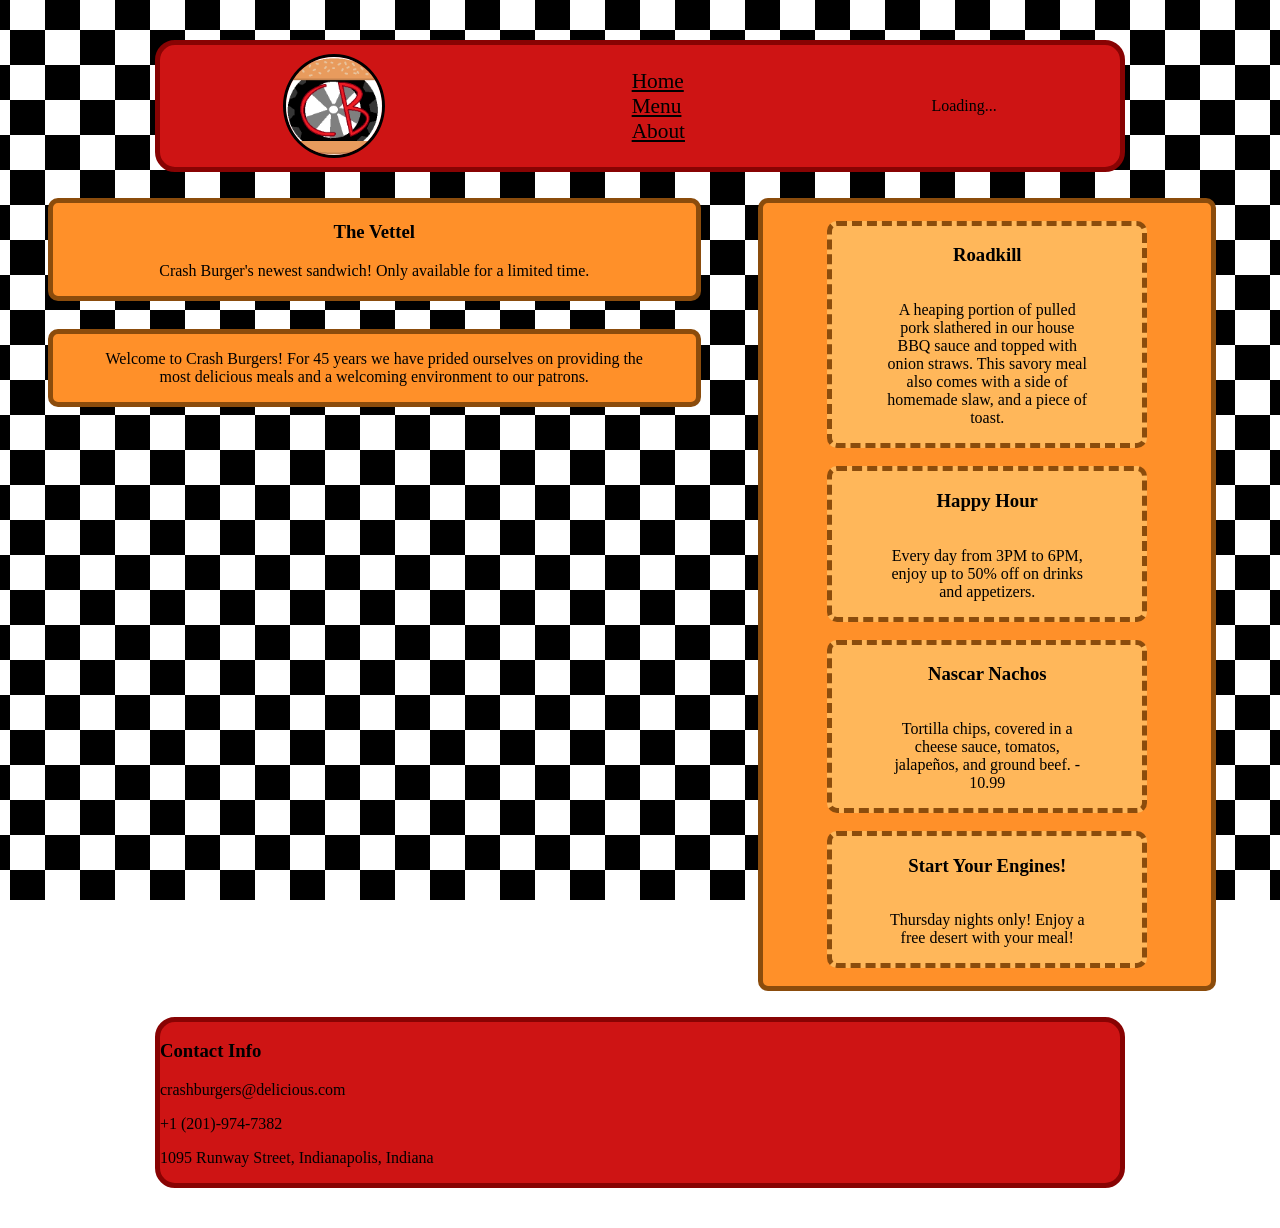
<file: index.html>
<!DOCTYPE html>
<html lang="en">
<head>
    <meta charset="UTF-8">
    <meta name="viewport" content="width=device-width, initial-scale=1.0">
    <title>Crash Burgers - Landing Page</title>
    <link rel="reset" href="./public/css/reset.css">
    <link rel="stylesheet" href="./public/css/style.css">
</head>
<body id="home">
    <header>
        <nav>
            <img id="logo" src="./public/images/cburger_logo.png">
            <section id="pages">
                <a href="/index.html">Home</a>
                <a href="./public/pages/menu.html">Menu</a>
                <a href="./public/pages/about.html">About</a>
            </section>
            <section id="view-loading">Loading...</section>
            <section id="view-error"></section>
            <section id ="view-unauthenticated">
                <button onclick="client.loginWithRedirect({authorizationParams:{screen_hint:'signup'}})">Signup</button>
                <button onclick="client.loginWithRedirect()">Login</button>
                <button class="redirect_btn">Start Your Order!</button>
            </section>
            <section id ="view-authenticated">
                <p>Logged in as:</p>
                <span id ="user-email"></span>
                <button onclick="client.logout({logoutParams:{returnTo:location.origin}})">Logout</button>
                <button class="redirect_btn">Start Your Order!</button>
            </section>
        </nav>
    </header>
    <main>      
        <!--These tags are the central two sections. They take up most of the middle left of the screen.-->
        <section id="headline">
            <section id="head_ad">
                <h1>The Vettel</h1>
                <p>Crash Burger's newest sandwich! Only available for a limited time.</p>
            </section>
            <section id="head_info">
                <p>Welcome to Crash Burgers! For 45 years we have prided ourselves on providing the most delicious meals and a welcoming environment to our patrons.</p>
            </section>
        </section>
        <!--These menu ads are smaller less important ads for the restaurant. They are in a column together on the right side of the screen.-->
        <section id="adverts">
            <section class="menu_ad">
                <h3>Roadkill</h3>
                <p>
                    A heaping portion of pulled pork slathered in our house BBQ sauce and topped with onion straws. 
                    This savory meal also comes with a side of homemade slaw, and a piece of toast.
                </p>
            </section>
            <section class="menu_ad">
                <h3>Happy Hour</h3>
                <p>Every day from 3PM to 6PM, enjoy up to 50% off on drinks and appetizers.</p>
            </section>
            <section class="menu_ad">
                <h3>Nascar Nachos</h3>
                <p>Tortilla chips, covered in a cheese sauce, tomatos, jalapeños, and ground beef. - 10.99</p>
            </section>
            <section class="menu_ad">
                <h3>Start Your Engines!</h3>
                <p>Thursday nights only! Enjoy a free desert with your meal!</p>
            </section>
        </section>
    </main>
    <footer>
        <section>
            <h3>Contact Info</h3>
            <p>crashburgers@delicious.com</p>
            <p>+1 (201)-974-7382</p>
            <p>1095 Runway Street, Indianapolis, Indiana</p>
        </section>
    </footer>
</body>
<script src="https://cdn.auth0.com/js/auth0-spa-js/2.18/auth0-spa-js.production.js"></script>
<script src="./public/scripts/index.js"></script>
</html>
</file>
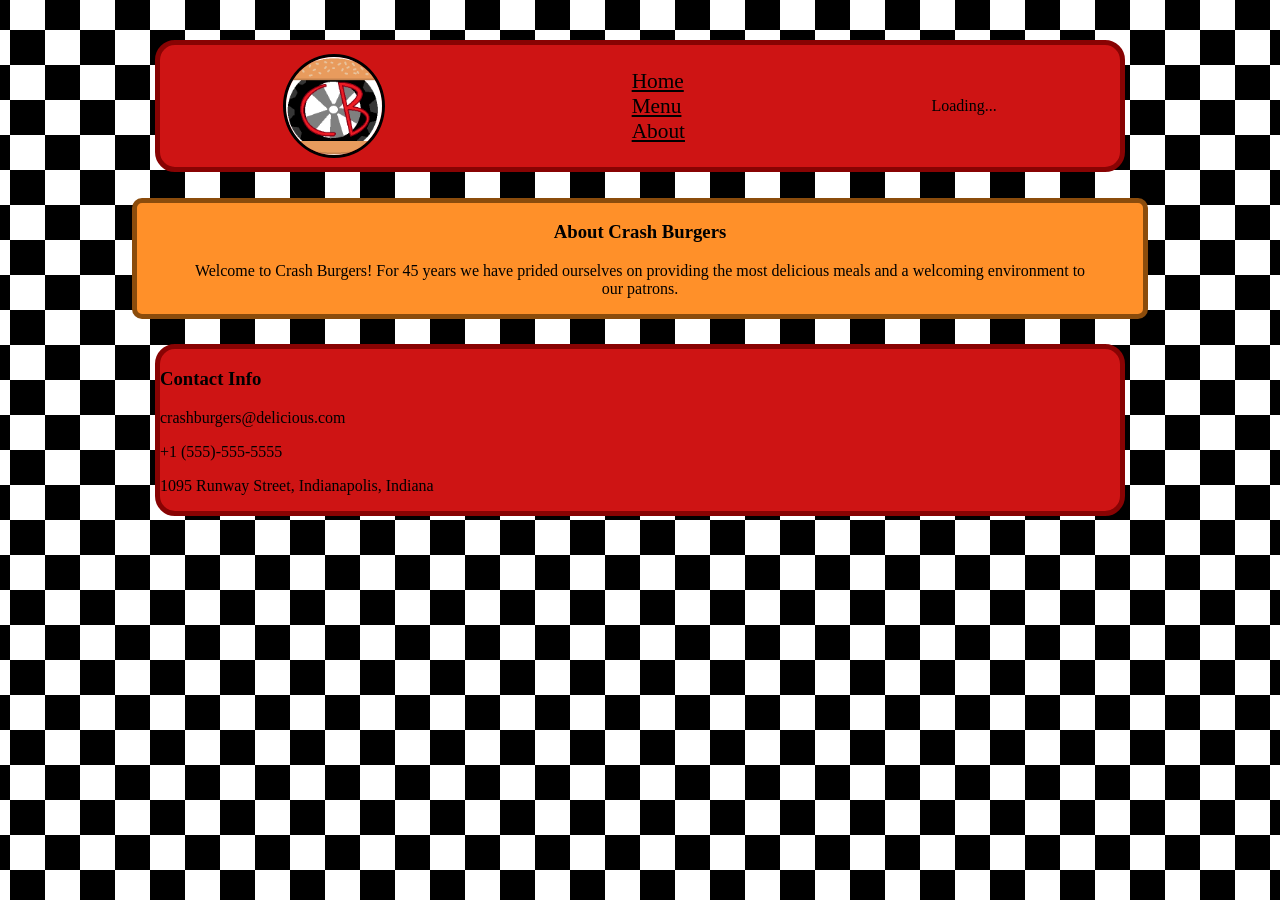
<file: public/pages/about.html>
<!DOCTYPE html>
<html lang="en">
<head>
    <meta charset="UTF-8">
    <meta name="viewport" content="width=device-width, initial-scale=1.0">
    <title>Mock Restaurant - About Page</title>
    <link rel="reset" href="/public/css/reset.css">
    <link rel="stylesheet" href="/public/css/style.css">
</head>
<body id="about">
    <header>
        <nav>
            <img id="logo" src="../images/cburger_logo.png">
            <section id="pages">
                <a href="/index.html">Home</a>
                <a href="./menu.html">Menu</a>
                <a href="./about.html">About</a>
            </section>
            <section id="view-loading">Loading...</section>
            <section id="view-error"></section>
            <section id ="view-unauthenticated">
                <button onclick="client.loginWithRedirect({authorizationParams:{screen_hint:'signup'}})">Signup</button>
                <button onclick="client.loginWithRedirect()">Login</button>
                <button class="redirect_btn">Start Your Order!</button>
            </section>
            <section id ="view-authenticated">
                <p>Logged in as:</p>
                <span id ="user-email"></span>
                <button onclick="client.logout({logoutParams:{returnTo:location.origin}})">Logout</button>
                <button class="redirect_btn">Start Your Order!</button>
            </section>
        </nav>
    </header>
    <main>      
        <!--These tags are the central two sections. They take up most of the middle left of the screen.-->
        <section id="about">
            <section id="head_ad">
                <h1>About Crash Burgers</h1>
                <p>Welcome to Crash Burgers! For 45 years we have prided ourselves on providing the most delicious meals and a welcoming environment to our patrons.</p>
            </section>
        </section>
    </main>
    <footer>
        <section>
            <h3>Contact Info</h3>
            <p>crashburgers@delicious.com</p>
            <p>+1 (555)-555-5555</p>
            <p>1095 Runway Street, Indianapolis, Indiana</p>
        </section>
    </footer>
</body>
<script src="https://cdn.auth0.com/js/auth0-spa-js/2.18/auth0-spa-js.production.js"></script>
<script src="../scripts/index.js"></script>
</html>
</file>
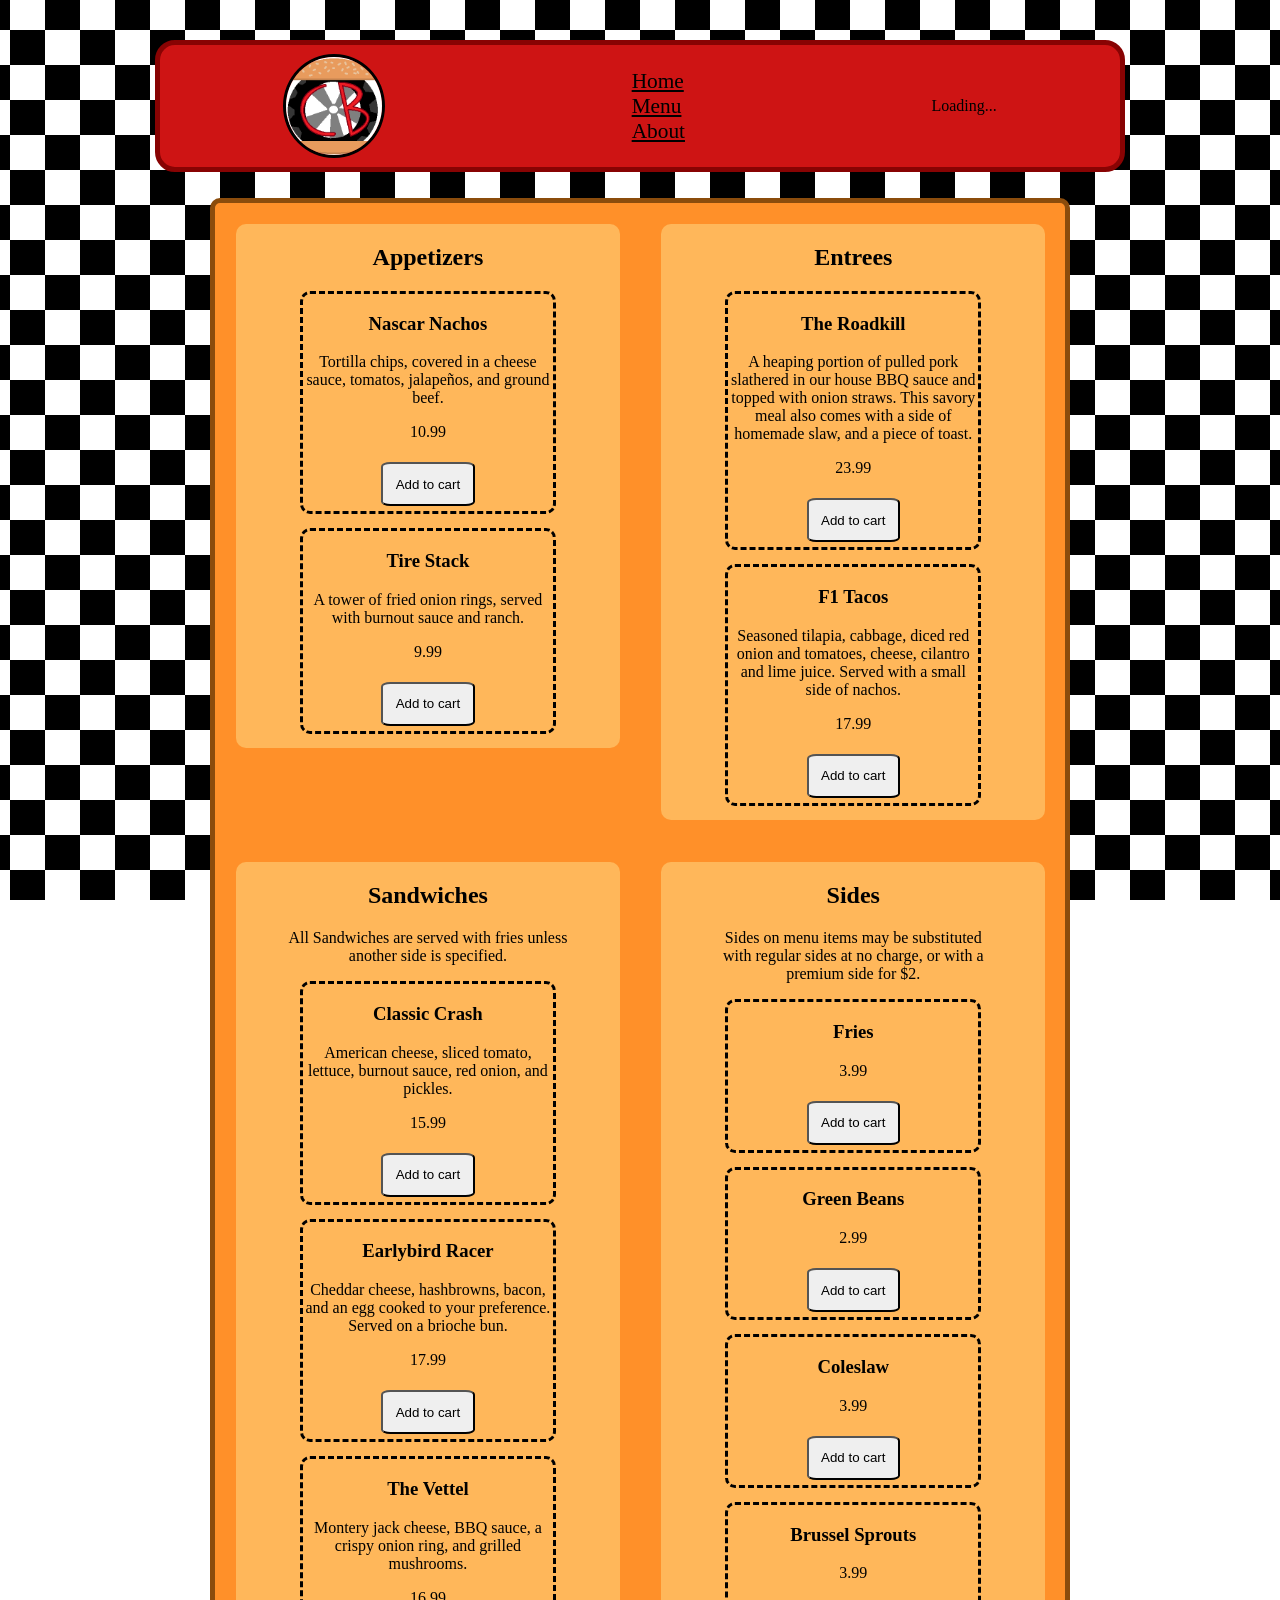
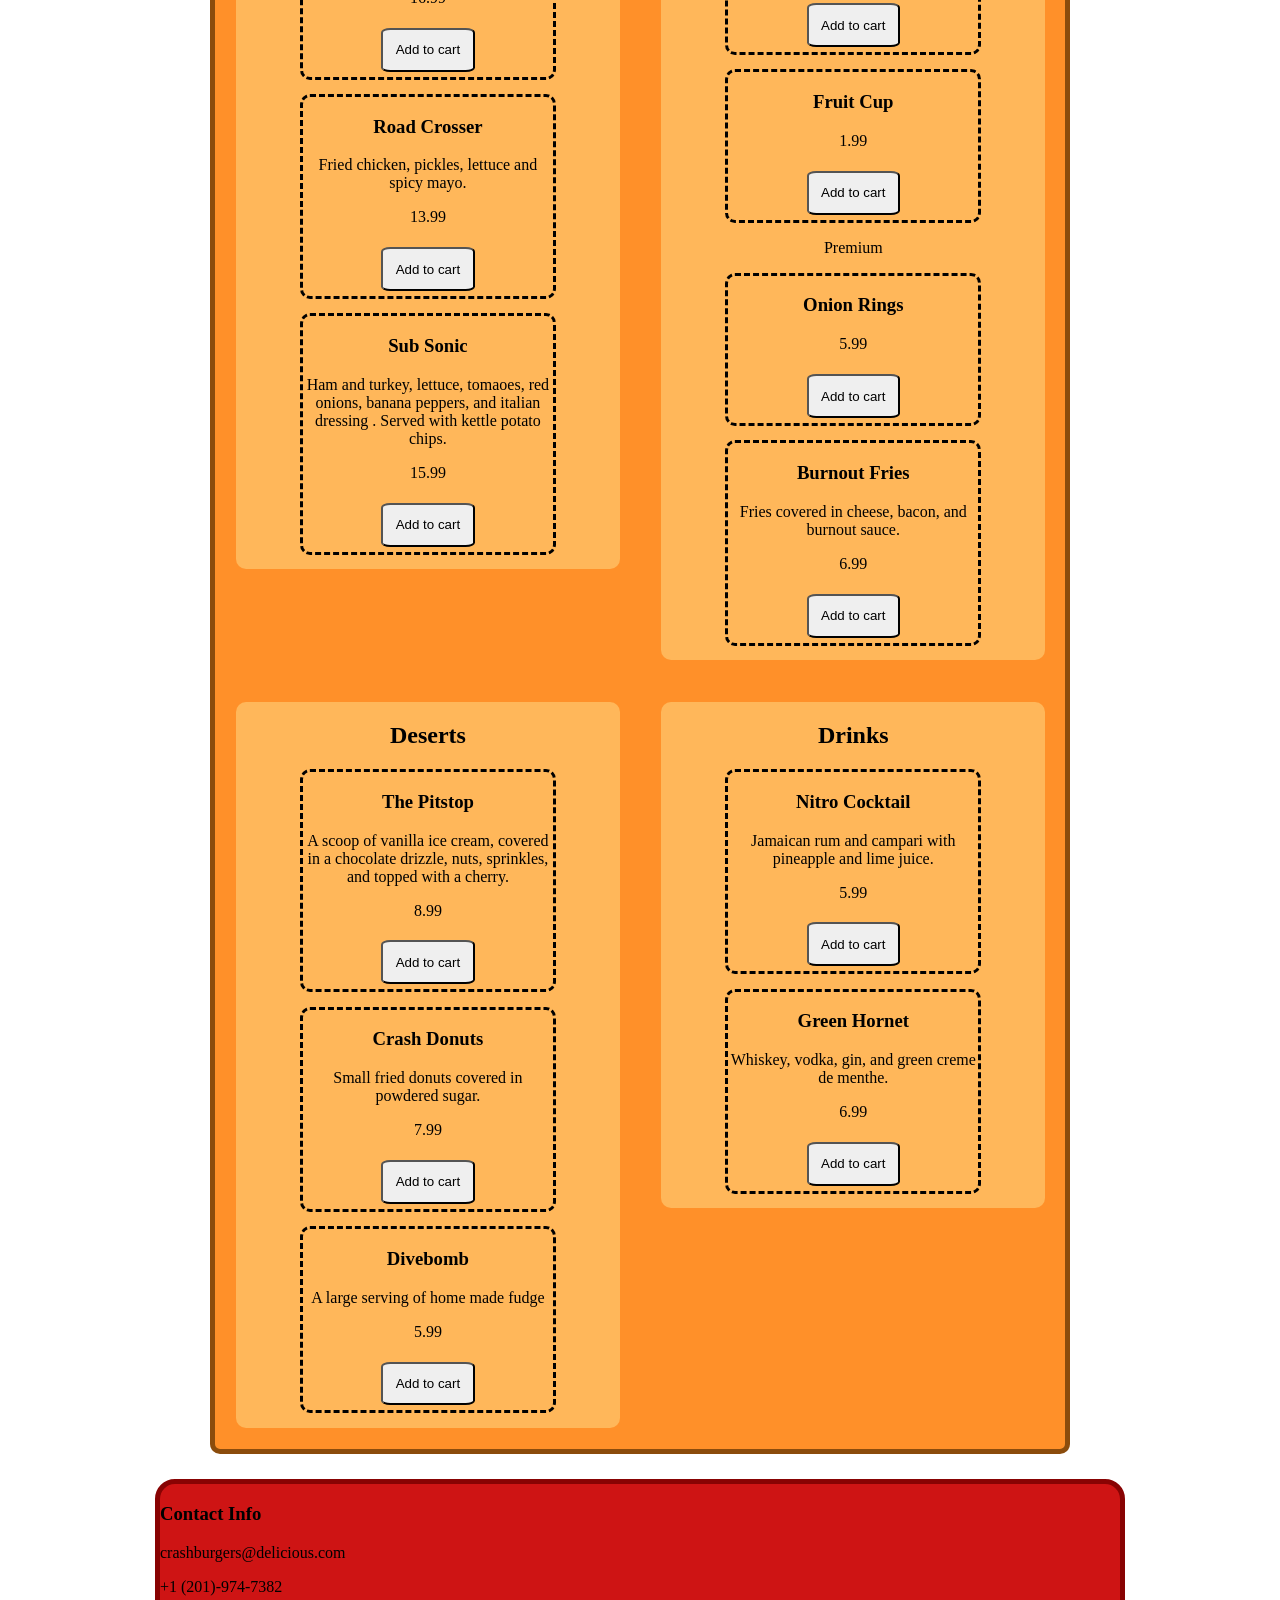
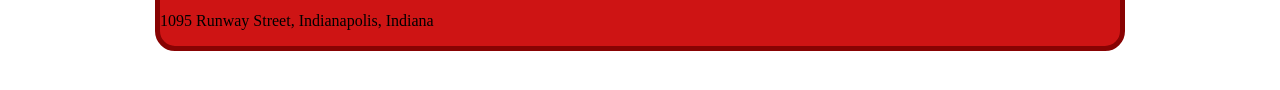
<file: public/pages/menu.html>
<!DOCTYPE html>
<html lang="en">
<head>
    <meta charset="UTF-8">
    <meta name="viewport" content="width=device-width, initial-scale=1.0">
    <title>Mock Restaurant - Menu Page</title>
    <link rel="reset" href="/public/css/reset.css">
    <link rel="stylesheet" href="/public/css/style.css">
</head>
<body>
    <header>
        <nav>
            <img id="logo" src="/public/images/cburger_logo.png">
            <section id="pages">
                <a href="/index.html">Home</a>
                <a href="./menu.html">Menu</a>
                <a href="./about.html">About</a>
            </section>
            <!--Button element that opens the ordering modal-->
            <section id="view-loading">Loading...</section>
            <section id="view-error"></section>
            <section id ="view-unauthenticated">
                <button onclick="client.loginWithRedirect({authorizationParams:{screen_hint:'signup'}})">Signup</button>
                <button onclick="client.loginWithRedirect()">Login</button>
                <button class="order_btn">See Your Cart!</button>
            </section>
            <section id ="view-authenticated">
                <p>Logged in as:</p>
                <span id ="user-email"></span>
                <button onclick="client.logout({logoutParams:{returnTo:location.origin}})">Logout</button>
                <button class="order_btn">See Your Cart!</button>
            </section>
        </nav>
    </header>
    </section>
    <main>
        <!--This section is a modal that is normally invisible until the order button above is pressed.-->
        <section id="order_modal" class="modal_overlay">
            <section class="modal_box">
                <button class="close_btn">X</button>
                <h2>Your Cart!</h2>
                <section id="cart_modal">
                    <p>Cart is empty!</p>
                </section>
                <section class="buttons">
                    <button class="clear_btn">Clear Cart</button>
                    <button id="to_pickup_btn">Continue</button>
                </section>
            </section>
        </section>
        <section id="pickup_modal" class="modal_overlay">
            <section class="modal_box">
                <button class="close_btn">X</button>
                <h2>Please select a Restaurant to send your Order to!</h2>
                <section id="restaurants">
                    <input type="radio" id="location1" name="address" value="1095 Runway Street, Indianapolis, Indiana">
                    <label id ="label1" for="location1">1095 Runway Street, Indianapolis, Indiana</label>
                    <input type="radio" id="location2" name="address" value="807 Greenlight Avenue, Indianapolis, Indiana">
                    <label id ="label2" for="location2">807 Greenlight Avenue, Indianapolis, Indiana</label>
                </section>
                <section class="buttons">
                    <button id="place_order_btn">Place Order</button>
                </section>
            </section>
        </section>
        <section id="progress_modal" class="modal_overlay">
            <section class="modal_box">
                <button class="close_btn">X</button>
                <h2>Your order is being worked on!</h2>
                <p>Please pick it up in <span id="time"></span> minutes at our location at: <span id="destination"></span>!</p>
                <section>
                    <button id="received_btn">Order Complete</button>
                </section>
            </section>
        </section>
        <section id="menu">
            <section id ="c_1" class="menu_category">
                <h2>Appetizers</h2>
                <section class="item">
                    <h3 class ="item_name">Nascar Nachos</h3>
                    <p class ="item_desc">Tortilla chips, covered in a cheese sauce, tomatos, jalapeños, and ground beef.</p>
                    <p class ="item_price">10.99</p>
                    <button class="to_cart_btn">Add to cart</button>
                </section>
                <section class="item">
                    <h3 class ="item_name">Tire Stack</h3>
                    <p class ="item_desc">A tower of fried onion rings, served with burnout sauce and ranch.</p>
                    <p class ="item_price">9.99</p>
                    <button class="to_cart_btn">Add to cart</button>
                </section>
            </section>
            <section id ="c_2" class="menu_category">
                <h2>Sandwiches</h2>
                <p>All Sandwiches are served with fries unless another side is specified.</p>
                <section class="item">
                    <h3 class ="item_name">Classic Crash</h3>
                    <p class ="item_desc">American cheese, sliced tomato, lettuce, burnout sauce, red onion, and pickles.</p>
                    <p class ="item_price">15.99</p>
                    <button class="to_cart_btn">Add to cart</button>
                </section>
                <section class="item">
                    <h3 class ="item_name">Earlybird Racer</h3>
                    <p class ="item_desc">Cheddar cheese, hashbrowns, bacon, and an egg cooked to your preference. Served on a brioche bun.</p>
                    <p class ="item_price">17.99</p>
                    <button class="to_cart_btn">Add to cart</button>
                </section>
                <section class="item">
                    <h3 class ="item_name">The Vettel</h3>
                    <p class ="item_desc">Montery jack cheese, BBQ sauce, a crispy onion ring, and grilled mushrooms.</p>
                    <p class ="item_price">16.99</p>
                    <button class="to_cart_btn">Add to cart</button>
                </section>
                <section class="item">
                <h3 class ="item_name">Road Crosser</h3>
                    <p class ="item_desc">Fried chicken, pickles, lettuce and spicy mayo.</p>
                    <p class ="item_price">13.99</p>
                    <button class="to_cart_btn">Add to cart</button>
                </section>
                <section class="item">
                    <h3 class ="item_name">Sub Sonic</h3>
                    <p class ="item_desc">Ham and turkey, lettuce, tomaoes, red onions, banana peppers, and italian dressing . Served with kettle potato chips.</p>
                    <p class ="item_price">15.99</p>
                    <button class="to_cart_btn">Add to cart</button>
                </section>
            </section>
            <section id ="c_3" class="menu_category">
                <h2>Entrees</h2>
                <section class="item">
                    <h3 class ="item_name">The Roadkill</h3>
                    <p class ="item_desc">
                            A heaping portion of pulled pork slathered in our house BBQ sauce and topped with onion straws. 
                            This savory meal also comes with a side of homemade slaw, and a piece of toast.
                    </p>
                    <p class ="item_price">23.99</p>                        
                    <button class="to_cart_btn">Add to cart</button>
                </section>
                <section class="item">
                    <h3 class ="item_name">F1 Tacos</h3>
                    <p class ="item_desc">Seasoned tilapia, cabbage, diced red onion and tomatoes, cheese, cilantro and lime juice. Served with a small side of nachos.</p>
                    <p class ="item_price">17.99</p>
                    <button class="to_cart_btn">Add to cart</button>
                </section>
            </section>
            <section id ="c_4" class="menu_category">
                <h2>Sides</h2>
                <p>Sides on menu items may be substituted with regular sides at no charge, or with a premium side for $2.</p>
                <section class="item">
                    <h3 class ="item_name">Fries</h3>
                    <p class ="item_price">3.99</p>
                    <button class="to_cart_btn">Add to cart</button>
                </section>
                <section class="item">
                    <h3 class ="item_name">Green Beans</h3>
                    <p class ="item_price">2.99</p>
                    <button class="to_cart_btn">Add to cart</button>
                </section>
                <section class="item">
                    <h3 class ="item_name">Coleslaw</h3>
                    <p class ="item_price">3.99</p>
                    <button class="to_cart_btn">Add to cart</button>
                </section>
                <section class="item">
                    <h3 class ="item_name">Brussel Sprouts</h3>
                    <p class ="item_price">3.99</p>
                    <button class="to_cart_btn">Add to cart</button>
                </section>
                <section class="item">
                    <h3 class ="item_name">Fruit Cup</h3>
                    <p class ="item_price">1.99</p>
                    <button class="to_cart_btn">Add to cart</button>
                </section>
                        <p>Premium</p>
                        <section class="item">
                            <h3 class ="item_name">Onion Rings</h3>
                            <p class ="item_price">5.99</p>
                            <button class="to_cart_btn">Add to cart</button>
                        </section>
                        <section class="item">
                            <h3 class ="item_name">Burnout Fries</h3>
                            <p class ="item_desc">Fries covered in cheese, bacon, and burnout sauce.</p> 
                            <p class ="item_price">6.99</p>
                            <button class="to_cart_btn">Add to cart</button>
                        </section>
            </section>
            <section id ="c_5" class="menu_category">
                <h2>Deserts</h2>
                <section class="item">
                    <h3 class ="item_name">The Pitstop</h3>
                    <p class ="item_desc">A scoop of vanilla ice cream, covered in a chocolate drizzle, nuts, sprinkles, and topped with a cherry.</p>
                    <p class ="item_price">8.99</p>
                    <button class="to_cart_btn">Add to cart</button>
                </section>
                <section class="item">
                    <h3 class ="item_name">Crash Donuts</h3>
                    <p class ="item_desc">Small fried donuts covered in powdered sugar.</p>
                    <p class ="item_price">7.99</p>
                    <button class="to_cart_btn">Add to cart</button>
                </section>
                <section class="item">
                    <h3 class ="item_name">Divebomb</h3>
                    <p class ="item_desc">A large serving of home made fudge</p>
                    <p class ="item_price">5.99</p>
                    <button class="to_cart_btn">Add to cart</button>
                </section>
            </section>
            <section id ="c_6"class="menu_category">
                <h2>Drinks</h2>
                <section class="item">
                    <h3 class ="item_name">Nitro Cocktail</h3>
                    <p class ="item_desc">Jamaican rum and campari with pineapple and lime juice.</p>
                    <p class ="item_price">5.99</p>
                    <button class="to_cart_btn">Add to cart</button>
                </section>
                <section class="item">
                    <h3 class ="item_name">Green Hornet</h3>
                    <p class ="item_desc">Whiskey, vodka, gin, and green creme de menthe.</p>
                    <p class ="item_price">6.99</p>
                    <button class="to_cart_btn">Add to cart</button>
                </section>
            </section>
        </section>
    </main>
    <footer>
        <section>
            <h3>Contact Info</h3>
            <p>crashburgers@delicious.com</p>
            <p>+1 (201)-974-7382</p>
            <p>1095 Runway Street, Indianapolis, Indiana</p>
        </section>
    </footer>
</body>
<script src="https://cdn.auth0.com/js/auth0-spa-js/2.18/auth0-spa-js.production.js"></script>
<script src="../scripts/index.js"></script>
</html>
</file>
<file: public/css/style.css>
/*Elements are sorted first by their heirarchy and then by specificity. For example, if there is a section element and then a secion.id element,
the section.id element will come afterwards. This is intended to make specificity is easier to read as it follows the normal way css would resolve
two conflicting instructions for the same element.*/


/*Base styling for mobile devices further media queries overwrite this depending on the size of the screen.*/
@media screen{

    body{
        /*Sets the background to be a repeating black and white checkerboard. The first line defines the gradient of the colors, 
        while the second line give the gradient a 50% offset from the page and the size of each piece of the pattern.*/
        background: repeating-conic-gradient(white 0deg 90deg, black 90deg 180deg) 
        50% / 70px 70px;
        background-attachment: fixed;
    }
    header{
        position: sticky;
        top: -18px;
        overflow: hidden;
        background-color: rgb(206, 20, 20);
        border-color: rgb(136, 3, 3);
        border-style: solid;
        border-width: 5px;
        border-radius: 20px;
        margin: 2.5% 2.5% 5% 2.5%;
    }
    nav{
        display: flex;
        justify-content: space-around;
    }
    #pages{
        display: flex;
        flex-direction: column;
        justify-content: center;
    }
    img{
        width: 20vw;
        border-style: solid;
        border-width: 3px;
        border-radius: 50%;
        margin: 2% 0;
    }
    a{
        color: black;
    }
    button{
        margin: 2% 0;
        width: 20vw;
        border-radius: 10%;
    }
    .order_btn{
        padding: 5% 0;
    }
    .to_cart_btn{
        padding: 2% 0;
    }
    main{
        display: flex;
        flex-direction: column;
        border-radius: 20px;
    }
    footer{
        background-color: rgb(206, 20, 20);
        padding-left: 1%;
        border-color: rgb(136, 3, 3);
        border-style: solid;
        border-width: 5px;
        border-radius: 20px;
        margin: 2.5% 2.5% 2.5% 2.5%;
    }

/*Grouped the modal related stylings together to make it a little easier to look at*/
    .modal_overlay {
        display:none;
        position:fixed;
        top: 0%;
        left: 0%;
        width: 100%;
        height: 100%;
        background: rgba(151, 148, 148, 0.473);
        overflow-y: auto;

        text-align: center;
    }
    .modal_overlay.show{
        display: block;
    }
    .modal_box{        
        position: relative;
        width: 90%;
        max-width: 300px;
        padding: 30px;
        border-radius: 5px;
        margin: 100px auto;
        background-color: rgb(255, 144, 41);
        border: solid;
        border-width: 5px;
        border-color: rgb(139, 76, 12);
        border-radius: 10px;
    }
    
    .item_add, .item_rmve{
        max-width: 10%;
        margin: 0 1%;
    }
    .item_amount{
        max-width: 25%;
        margin: 0 1%;
    }
    .close_btn{
        position: absolute;
        right: 10px;
        top: 8px;
        width: 50px;
        font-size: 18px;
        border-radius: 8px;
        background-color: rgb(185, 126, 66);
        cursor: pointer;
    }
    .buttons{
        display: flex;
        flex-direction: column;
        align-items: center;
    }
    /*Login status styling*/
    #view-loading{
        display: flex;
        flex-direction: column;
        justify-content: center;
    }
    #view-error, #view-unauthenticated{
        display: none;
        flex-direction: column;
        justify-content: center;
    }
    #view-authenticated{
        display: none;
        flex-direction: column;
        justify-content: center;
        align-items: center;
    }
    #view-authenticated p{
        text-wrap: wrap;
        margin: 0;
    }

    /*Below is CSS for specific pages. First is index.html*/
    #adverts{
        background-color: rgb(255, 144, 41);
        border: solid;
        border-width: 5px;
        border-color: rgb(139, 76, 12);
        border-radius: 10px;
        margin: 5% 2.5% 2.5% 2.5%;
    }
    #head_ad, #head_info{
        background-color: rgb(255, 144, 41);
        border: solid;
        border-width: 5px;
        border-color: rgb(139, 76, 12);
        border-radius: 10px;
        margin: 0 2.5%;
    }
    #head_ad{
        margin-bottom: 5%;
    }
    .menu_ad, .menu_category, #head_ad, #head_info{
        padding: 0 50px;
        text-align: center;
    }
    .menu_ad{
        display: flex;
        flex-direction: column;

        background-color: rgb(255, 183, 90);

        border-style: dashed;
        border-width: 5px;
        border-color: rgb(139, 76, 12);
        border-radius: 10px;
        margin: 2vh 5vw;
    }

    /*This section is for menu.html*/
    #menu{
        display: flex;
        flex-direction: column;
        align-items: center;
        text-align: center;

        background-color: rgb(255, 144, 41);
        border: solid;
        border-width: 5px;
        border-color: rgb(139, 76, 12);
        border-radius: 10px;
        margin: 0 2.5%;
    }
    .menu_category{
        background-color: rgb(255, 183, 90);
        
        width: 50vw;

        border: none;
        border-width: 3px;
        border-radius: 10px;
        margin: 3vw 5%;
    }
    .item{
        background-color: rgb(255, 183, 90);
        border: dashed;
        border-radius: 10px;
        margin: 5%;
    }

}
/*Media query for desktop screens.*/
@media (min-width:768px){
    img{
        width: 10%;
        margin: 1vh 0;
    }
    body{
        display: flex;
        flex-direction: column;
        align-items: center;
    }
    header{
        /*Modifying the sticky postioning from the mobile view*/
        top: -10px;

        width: 75vw;
        margin-bottom: 2%;
    }
    header a{
        font-size: 16pt;
    }
    nav{
        justify-content: space-around;
    }
    nav button{
        max-width: 10vw;
    }
    .to_cart_btn{
        max-width: fit-content;
        padding: 5%;
    }
    main{
        display: flex;
        flex-direction: row;
        justify-content: space-around;   
    }
    footer{
        width: 75vw;
        padding: 0px;
        margin-top: 2%;
    }

    
    .clear_btn, #to_pickup_btn, #place_order_btn{
        display: block;
        max-width: 10vw;
    }


    /*Index Page only CSS*/
    #headline{
        display: flex;
        flex-direction: column;
        max-width: 60vw;
        margin: 0%;
    }
    #head_ad{
        margin: 0% 3%;
    }
    #head_info{
        margin: 4% 3%;
    }
    #adverts{
        max-width: 35vw;
        margin: 0% 3%;
    }

    /*Menu Page only CSS*/
    #menu{
        align-items: unset;
    }
    #menu{
        display: grid;
        align-content: top;
        grid-template-columns: 50% 50%;
        grid-template-rows: 20vh 20vh 20vh 15vh 20vh 20vh 20vh 20vh 20vh 20vh 15vh 20vh 15vh 20vh 20vh 20vh vh;

        background-color: rgb(255, 144, 41);
        border: solid;
        border-width: 5px;
        border-color: rgb(139, 76, 12);
        border-radius: 10px;
        width: 70vw;
        margin: 0 2.5%;
    }
    .menu_category{
        box-sizing: border-box;
        width: clamp(10rem, 100%, 30vw);
        height: fit-content;
        margin: 5% 5%;
    }
    #c_1{
        grid-row-start: 1;
    }
    #c_2{

        grid-row-start: 5;
    }
    #c_3{
        grid-row-start: 1;
    }
    #c_4{
        grid-row-start: 5;
        grid-column-start: 2;
    }
    #c_5{
        grid-row-start: 13;
    }
    #c_6{
        grid-row-start: 13;
        grid-column: 2, 3;
        
    }
}
</file>
